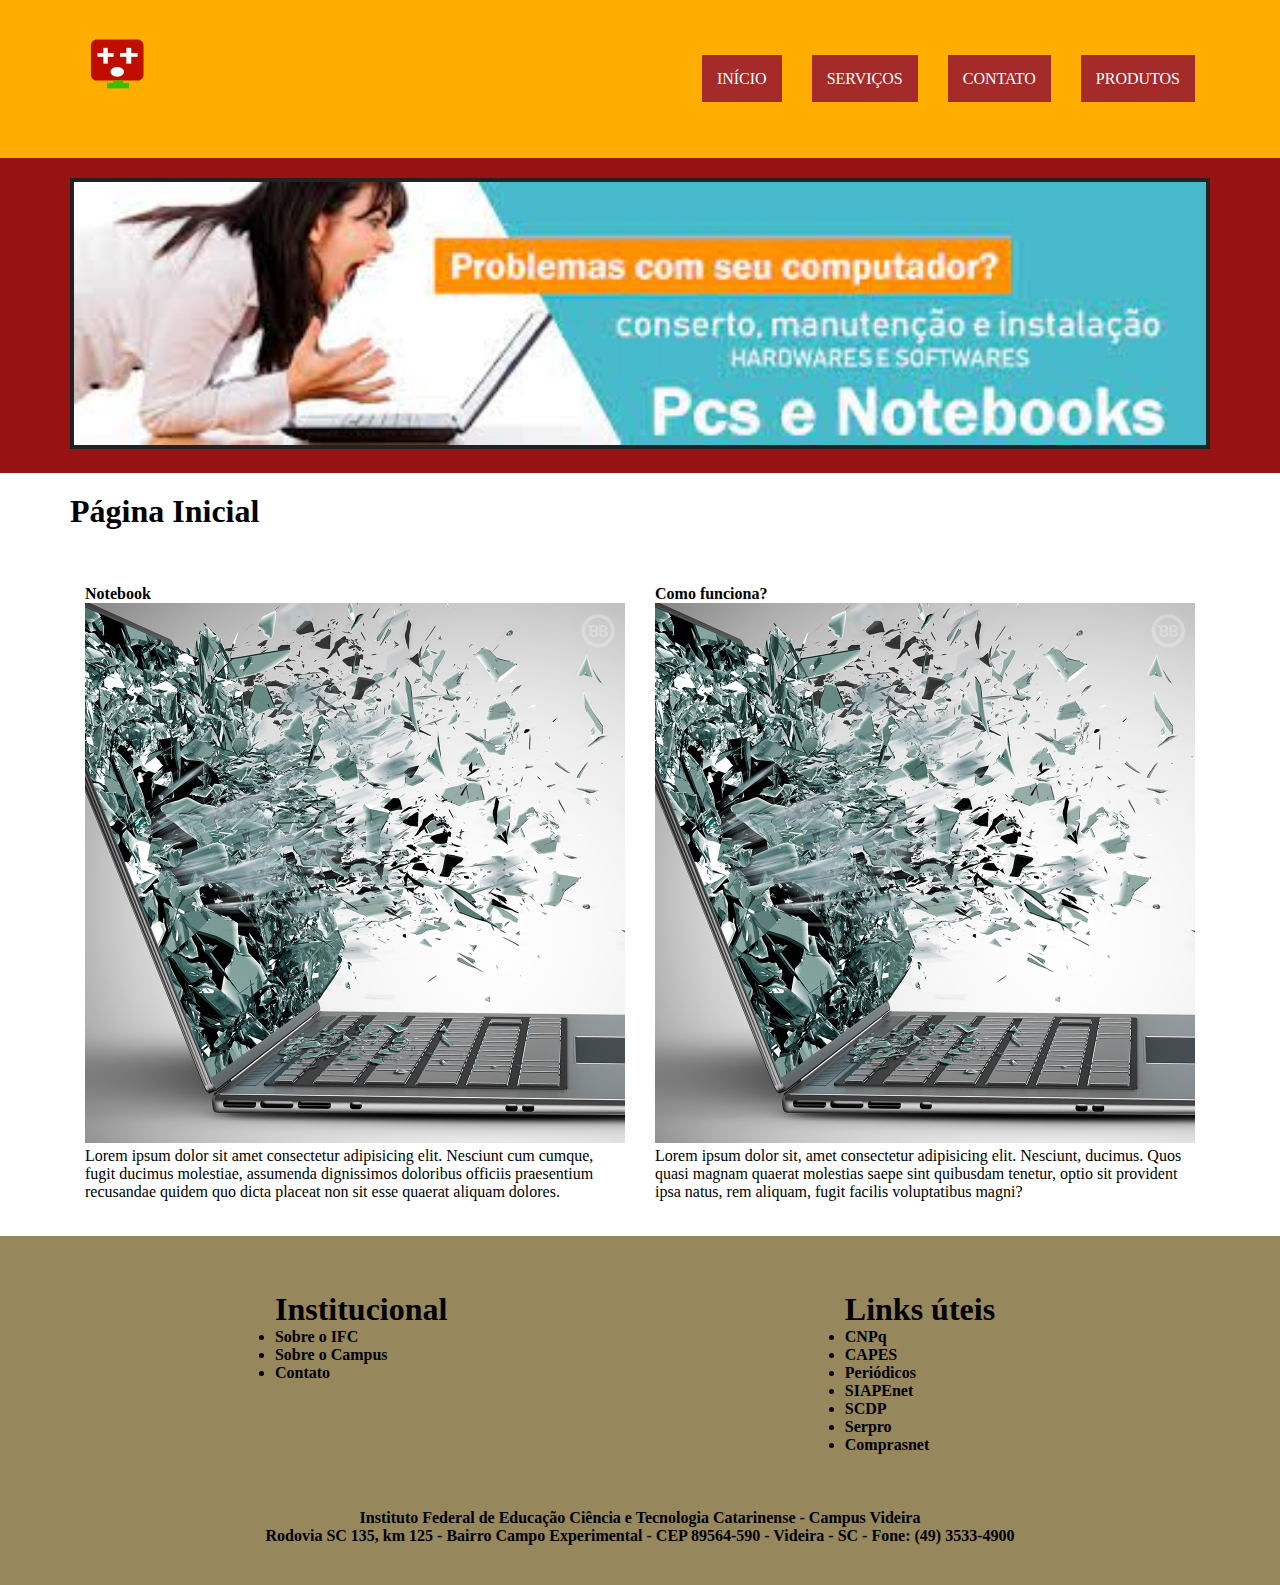
<file: index.html>
<!DOCTYPE html>
<html lang="en">
<head>
    <meta charset="UTF-8">
    <meta http-equiv="X-UA-Compatible" content="IE=edge">
    <meta name="viewport" content="width=device-width, initial-scale=1.0">
    <title>Document</title>
    <link rel="stylesheet" href="css/estilos.css">
</head>
<body>
    <nav>
        <div class="container clearfix">
            <h1>
                <a href="/">
                    <img src="img/trabalho-le-multimidia.svg" alt="Meu logotipo">
                </a>
            </h1>
            <ul>
                <li><a href="index.html">INÍCIO</a></li>
                <li><a href="serviços.html">SERVIÇOS</a></li>
                <li><a href="contato.html">CONTATO</a></li>
                <li><a href="produtos.html">PRODUTOS</a></li>
            </ul>
        </div>
    </nav>

    <header>
        <div class="container clearfix">
            <img src="img/download.jpg" 
            alt="Nossos Serviços">
        </div>
    </header>

    <div class="container clearfix">
        <h1>Página Inicial</h1>
    </div>

    <main>
        <div class="container clearfix">
            <div class="col-6" id="col-1">
                <h4>Notebook</h4>
                <img src="img/tela-do-notebook-quebrada.png" alt="Notebook">
                <p>Lorem ipsum dolor sit amet consectetur adipisicing elit. Nesciunt cum cumque, fugit ducimus molestiae, assumenda dignissimos doloribus officiis praesentium recusandae quidem quo dicta placeat non sit esse quaerat aliquam dolores.</p>
            </div>
            <div class="col-6" id="col-2">
                <h4>Como funciona?</h4>
                <img src="img/tela-do-notebook-quebrada.png" alt="Como funciona?">
                <p>Lorem ipsum dolor sit, amet consectetur adipisicing elit. Nesciunt, ducimus. Quos quasi magnam quaerat molestias saepe sint quibusdam tenetur, optio sit provident ipsa natus, rem aliquam, fugit facilis voluptatibus magni?</p>
            </div>
        </div>
    </main>

    <footer>

        <div class="container clearfix">
            <div class="col-2"></div>
            <div class="col-4" >

                <h1>Institucional</h1>
                <ul>
                    <li>Sobre o IFC</li>
                    <li>Sobre o Campus</li>
                    <li>Contato</li>
                </ul>
            </div>

            <div class="col-2"></div>
            <div class="col-4">

                <h1>Links úteis</h1>
                <ul>
                    <li>CNPq</li>
                    <li>CAPES</li>
                    <li>Periódicos</li>
                    <li>SIAPEnet</li>
                    <li>SCDP</li>
                    <li>Serpro</li>
                    <li>Comprasnet</li>
                </ul>
            </div>
        </div>
        <div class="container clearfix center">
            <p> Instituto Federal de Educação Ciência e Tecnologia Catarinense - Campus Videira</p>
            <p>Rodovia SC 135, km 125 - Bairro Campo Experimental - CEP 89564-590 - Videira - SC - Fone: (49) 3533-4900</p>
        </div>
    </footer>
</body>
</html>
</file>
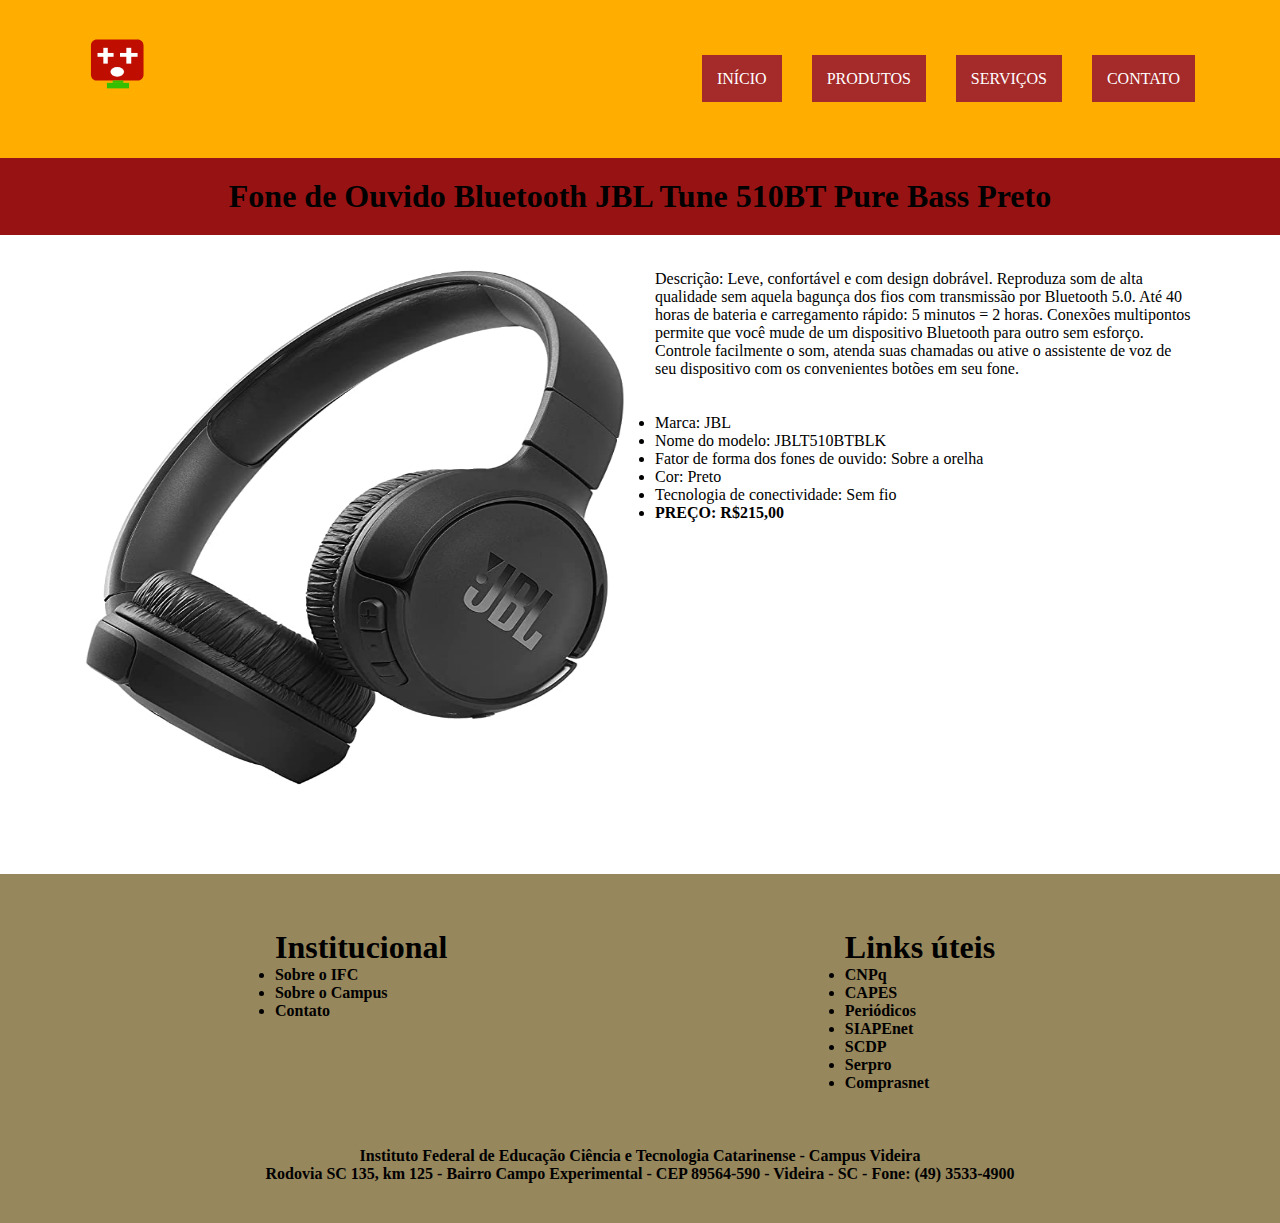
<file: fone de ouvido.html>
<!DOCTYPE html>
<html lang="pt-br">
<head>
    <meta charset="UTF-8">
    <meta http-equiv="X-UA-Compatible" content="IE=edge">
    <meta name="viewport" content="width=device-width, initial-scale=1.0">
    <title>FONE DE OUVIDO</title>
    <link rel="stylesheet" href="css/estilos.css">
    <link rel="shortcut icon" href="img/fone de ouvido.jpg" type="image x-icon">
</head>
<body>
    
    <nav>
        <div class="container clearfix">
            <h1><a href="index.html">
                <img src="img/trabalho-le-multimidia.svg" alt="Logotipo">
            </a>
        </h1>
        <ul>
            <li><a href="index.html">INÍCIO</a></li>
            <li><a href="produtos.html">PRODUTOS</a></li>
            <li><a href="servicos.html">SERVIÇOS</a></li>
            <li><a href="contato.html">CONTATO</a></li>
        </ul>
        </div>
    </nav>

    <header>
        <div class="container clearfix">
            <h1 align="center">Fone de Ouvido Bluetooth JBL Tune 510BT Pure Bass Preto</h1>
        </div>
    </header>

    <main>
        <div class="container clearfix">
            <div class="col-6" id="col-1">
                <img src="img/fone de ouvido.jpg" width="100px" height="515px" alt="FONE DE OUVIDO" align="center">
                <br><br><br><br>
            </div>
            <div class="col-6" id="col-2">
                <p>Descrição: Leve, confortável e com design dobrável.
                    Reproduza som de alta qualidade sem aquela bagunça dos fios com transmissão por Bluetooth 5.0.
                    Até 40 horas de bateria e carregamento rápido: 5 minutos = 2 horas.
                    Conexões multipontos permite que você mude de um dispositivo Bluetooth para outro sem esforço.
                    Controle facilmente o som, atenda suas chamadas ou ative o assistente de voz de seu dispositivo com os convenientes botões em seu fone.</p>
                <br><br>
                <li>Marca: JBL</li>
                <li>Nome do modelo: JBLT510BTBLK</li>
                <li>Fator de forma dos fones de ouvido: Sobre a orelha</li>
                <li>Cor: Preto</li>
                <li>Tecnologia de conectividade: Sem fio</li>
                <li><b>PREÇO: R$215,00</b></li>
            </div>
        </div>
    </main>

    <footer>

        <div class="container clearfix">
            <div class="col-2"></div>
            <div class="col-4" >

                <h1>Institucional</h1>
                <ul>
                    <li>Sobre o IFC</li>
                    <li>Sobre o Campus</li>
                    <li>Contato</li>
                </ul>
            </div>

            <div class="col-2"></div>
            <div class="col-4">

                <h1>Links úteis</h1>
                <ul>
                    <li>CNPq</li>
                    <li>CAPES</li>
                    <li>Periódicos</li>
                    <li>SIAPEnet</li>
                    <li>SCDP</li>
                    <li>Serpro</li>
                    <li>Comprasnet</li>
                </ul>
            </div>
        </div>
        <div class="container clearfix center">
            <p> Instituto Federal de Educação Ciência e Tecnologia Catarinense - Campus Videira</p>
            <p>Rodovia SC 135, km 125 - Bairro Campo Experimental - CEP 89564-590 - Videira - SC - Fone: (49) 3533-4900</p>
        </div>
    </footer>
</body>
</html>
</file>
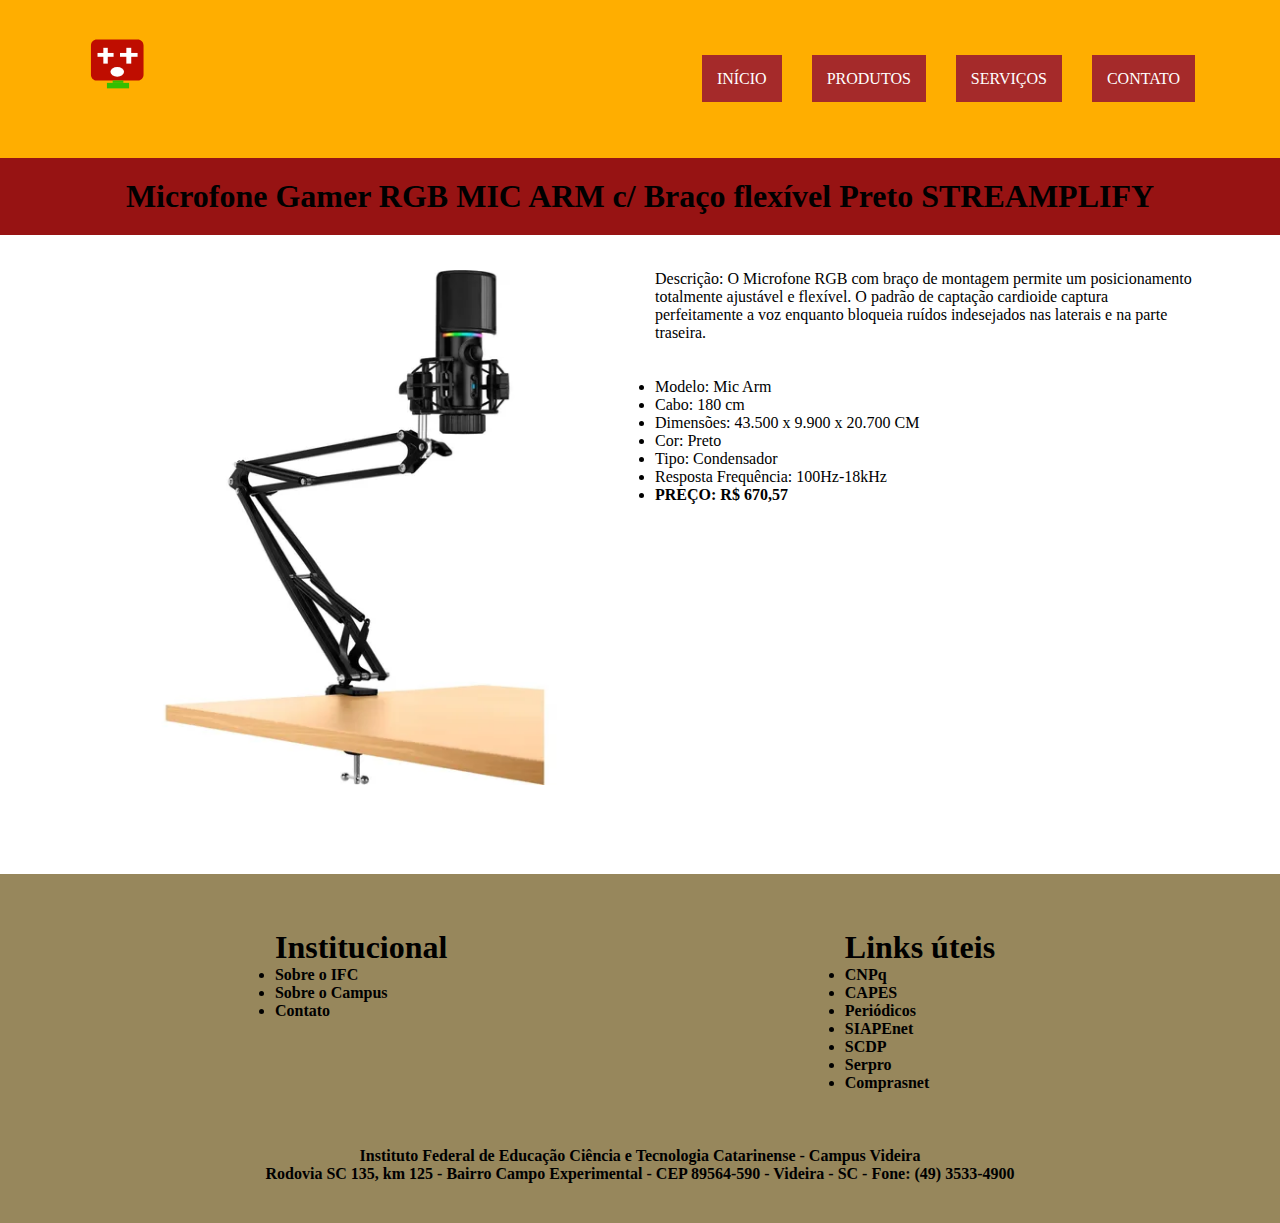
<file: microfone.html>
<!DOCTYPE html>
<html lang="pt-br">
<head>
    <meta charset="UTF-8">
    <meta http-equiv="X-UA-Compatible" content="IE=edge">
    <meta name="viewport" content="width=device-width, initial-scale=1.0">
    <title>FONE DE OUVIDO</title>
    <link rel="stylesheet" href="css/estilos.css">
    <link rel="shortcut icon" href="img/microfone.webp" type="image x-icon">
</head>
<body>
    
    <nav>
        <div class="container clearfix">
            <h1><a href="index.html">
                <img src="img/trabalho-le-multimidia.svg" alt="Logotipo">
            </a>
        </h1>
        <ul>
            <li><a href="index.html">INÍCIO</a></li>
            <li><a href="produtos.html">PRODUTOS</a></li>
            <li><a href="servicos.html">SERVIÇOS</a></li>
            <li><a href="contato.html">CONTATO</a></li>
        </ul>
        </div>
    </nav>

    <header>
        <div class="container clearfix">
            <h1 align="center">Microfone Gamer RGB MIC ARM c/ Braço flexível Preto STREAMPLIFY</h1>
        </div>
    </header>

    <main>
        <div class="container clearfix">
            <div class="col-6" id="col-1">
                <img src="img/microfone.webp" width="100px" height="515px" alt="MICROFONE" align="center">
                <br><br><br><br>
            </div>
            <div class="col-6" id="col-2">
                <p>Descrição: O Microfone RGB com braço de montagem permite um posicionamento totalmente ajustável e flexível. O padrão de captação cardioide captura perfeitamente a voz enquanto bloqueia ruídos indesejados nas laterais e na parte traseira.</p>
                <br><br>
                <li>Modelo: Mic Arm</li>
                <li>Cabo: 180 cm</li>
                <li>Dimensões: 43.500 x 9.900 x 20.700 CM</li>
                <li>Cor: Preto</li>
                <li>Tipo: Condensador</li>
                <li>Resposta Frequência: 100Hz-18kHz</li>
                <li><b>PREÇO: R$ 670,57</b></li>
            </div>
        </div>
    </main>

    <footer>

        <div class="container clearfix">
            <div class="col-2"></div>
            <div class="col-4" >

                <h1>Institucional</h1>
                <ul>
                    <li>Sobre o IFC</li>
                    <li>Sobre o Campus</li>
                    <li>Contato</li>
                </ul>
            </div>

            <div class="col-2"></div>
            <div class="col-4">

                <h1>Links úteis</h1>
                <ul>
                    <li>CNPq</li>
                    <li>CAPES</li>
                    <li>Periódicos</li>
                    <li>SIAPEnet</li>
                    <li>SCDP</li>
                    <li>Serpro</li>
                    <li>Comprasnet</li>
                </ul>
            </div>
        </div>
        <div class="container clearfix center">
            <p> Instituto Federal de Educação Ciência e Tecnologia Catarinense - Campus Videira</p>
            <p>Rodovia SC 135, km 125 - Bairro Campo Experimental - CEP 89564-590 - Videira - SC - Fone: (49) 3533-4900</p>
        </div>
    </footer>
</body>
</html>
</file>
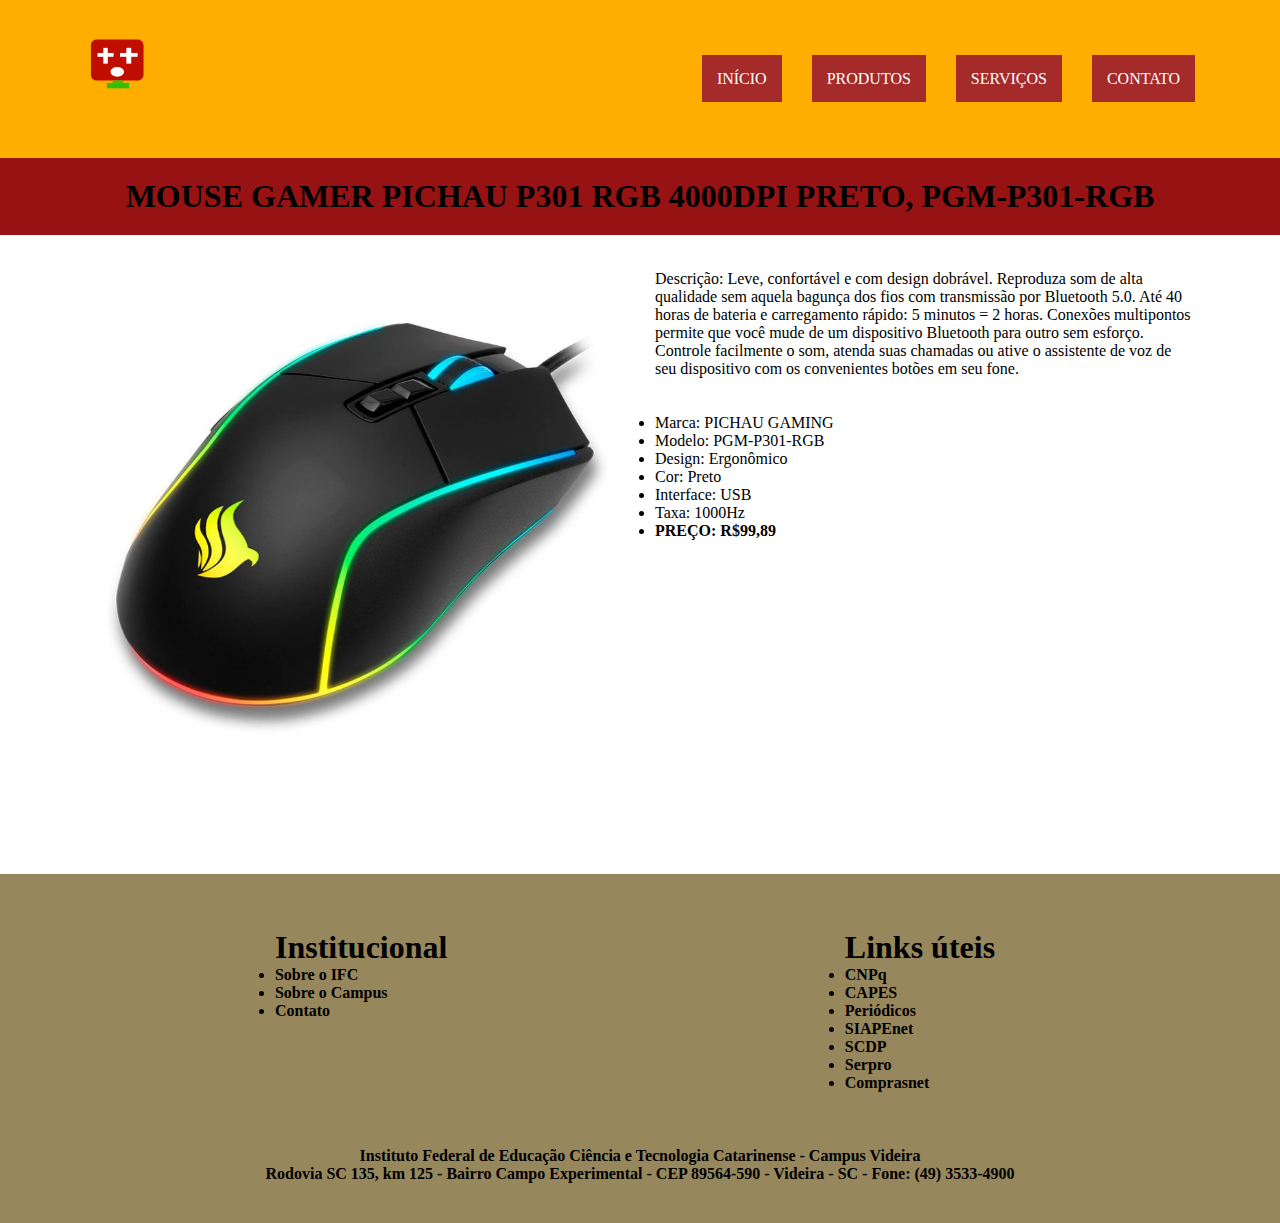
<file: mouse.html>
<!DOCTYPE html>
<html lang="pt-br">
<head>
    <meta charset="UTF-8">
    <meta http-equiv="X-UA-Compatible" content="IE=edge">
    <meta name="viewport" content="width=device-width, initial-scale=1.0">
    <title>FONE DE OUVIDO</title>
    <link rel="stylesheet" href="css/estilos.css">
    <link rel="shortcut icon" href="img/mouse.jpg" type="image x-icon">
</head>
<body>
    
    <nav>
        <div class="container clearfix">
            <h1><a href="index.html">
                <img src="img/trabalho-le-multimidia.svg" alt="Logotipo">
            </a>
        </h1>
        <ul>
            <li><a href="index.html">INÍCIO</a></li>
            <li><a href="produtos.html">PRODUTOS</a></li>
            <li><a href="servicos.html">SERVIÇOS</a></li>
            <li><a href="contato.html">CONTATO</a></li>
        </ul>
        </div>
    </nav>

    <header>
        <div class="container clearfix">
            <h1 align="center">MOUSE GAMER PICHAU P301 RGB 4000DPI PRETO, PGM-P301-RGB</h1>
        </div>
    </header>

    <main>
        <div class="container clearfix">
            <div class="col-6" id="col-1">
                <img src="img/mouse.jpg" width="100px" height="515px" alt="MOUSE" align="center">
                <br><br><br><br>
            </div>
            <div class="col-6" id="col-2">
                <p>Descrição: Leve, confortável e com design dobrável.
                    Reproduza som de alta qualidade sem aquela bagunça dos fios com transmissão por Bluetooth 5.0.
                    Até 40 horas de bateria e carregamento rápido: 5 minutos = 2 horas.
                    Conexões multipontos permite que você mude de um dispositivo Bluetooth para outro sem esforço.
                    Controle facilmente o som, atenda suas chamadas ou ative o assistente de voz de seu dispositivo com os convenientes botões em seu fone.</p>
                <br><br>
                <li>Marca: PICHAU GAMING</li>
                <li>Modelo:	PGM-P301-RGB</li>
                <li>Design:	Ergonômico</li>
                <li>Cor: Preto</li>
                <li>Interface: USB</li>
                <li>Taxa: 1000Hz</li>
                <li><b>PREÇO: R$99,89</b></li>
            </div>
        </div>
    </main>

    <footer>

        <div class="container clearfix">
            <div class="col-2"></div>
            <div class="col-4" >

                <h1>Institucional</h1>
                <ul>
                    <li>Sobre o IFC</li>
                    <li>Sobre o Campus</li>
                    <li>Contato</li>
                </ul>
            </div>

            <div class="col-2"></div>
            <div class="col-4">

                <h1>Links úteis</h1>
                <ul>
                    <li>CNPq</li>
                    <li>CAPES</li>
                    <li>Periódicos</li>
                    <li>SIAPEnet</li>
                    <li>SCDP</li>
                    <li>Serpro</li>
                    <li>Comprasnet</li>
                </ul>
            </div>
        </div>
        <div class="container clearfix center">
            <p> Instituto Federal de Educação Ciência e Tecnologia Catarinense - Campus Videira</p>
            <p>Rodovia SC 135, km 125 - Bairro Campo Experimental - CEP 89564-590 - Videira - SC - Fone: (49) 3533-4900</p>
        </div>
    </footer>
</body>
</html>
</file>
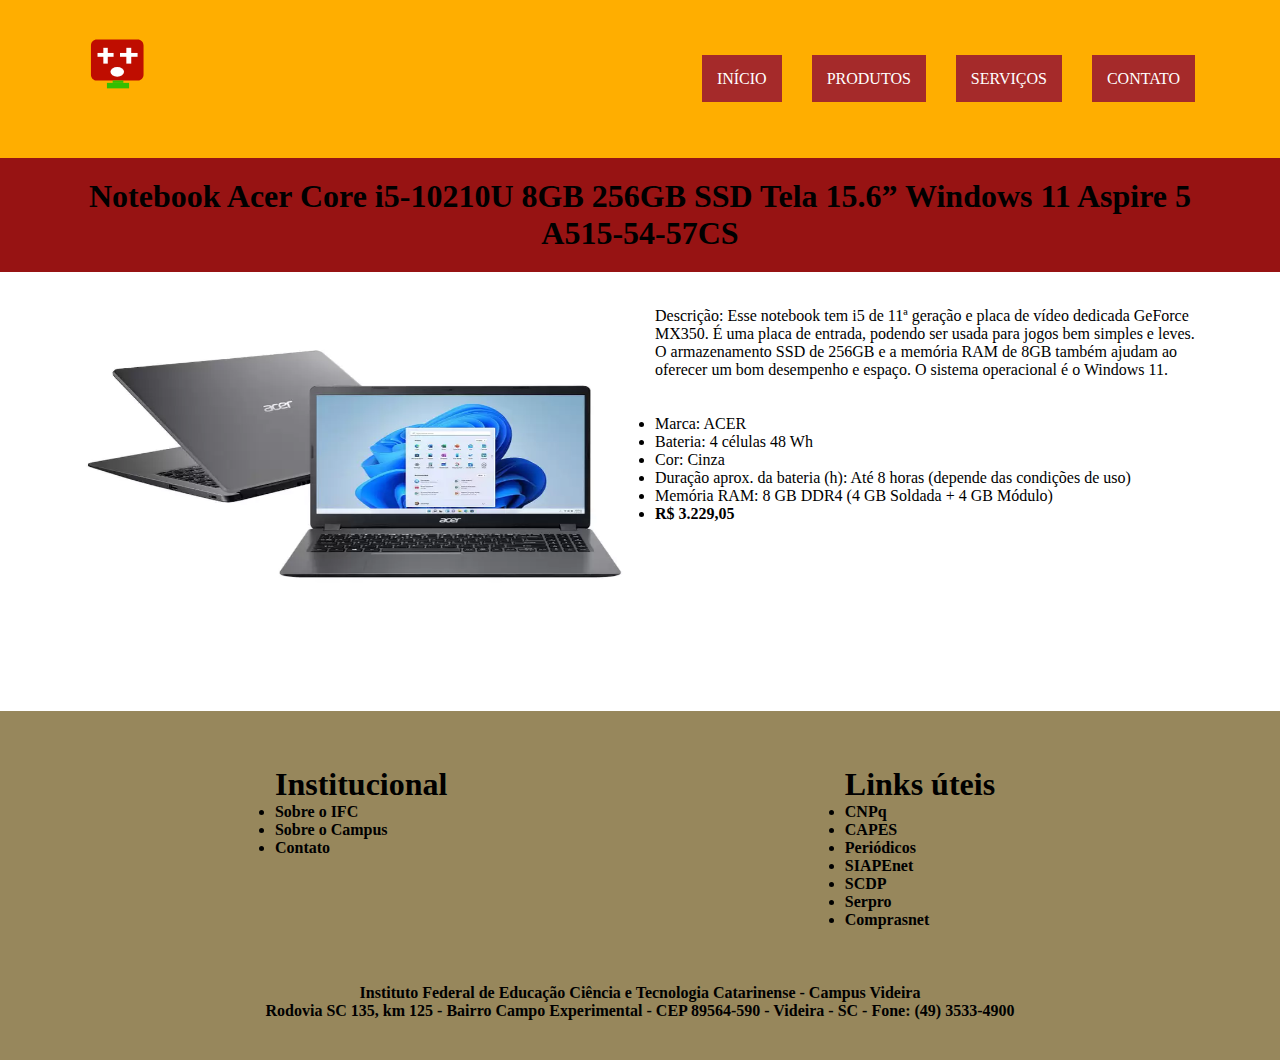
<file: notebook.html>
<!DOCTYPE html>
<html lang="pt-br">
<head>
    <meta charset="UTF-8">
    <meta http-equiv="X-UA-Compatible" content="IE=edge">
    <meta name="viewport" content="width=device-width, initial-scale=1.0">
    <title>NOTEBOOK ACER</title>
    <link rel="stylesheet" href="css/estilos.css">
    <link rel="shortcut icon" href="img/notebook-acer.webp" type="image x-icon">
</head>
<body>
    
    <nav>
        <div class="container clearfix">
            <h1><a href="index.html">
                <img src="img/trabalho-le-multimidia.svg" alt="Logotipo">
            </a>
        </h1>
        <ul>
            <li><a href="index.html">INÍCIO</a></li>
            <li><a href="produtos.html">PRODUTOS</a></li>
            <li><a href="servicos.html">SERVIÇOS</a></li>
            <li><a href="contato.html">CONTATO</a></li>
        </ul>
        </div>
    </nav>

    <header>
        <div class="container clearfix">
            <h1 align="center">Notebook Acer Core i5-10210U 8GB 256GB SSD Tela 15.6” Windows 11 Aspire 5 A515-54-57CS</h1>
        </div>
    </header>

    <main>
        <div class="container clearfix">
            <div class="col-6" id="col-1">
                <img src="img/notebook-acer.webp" width="600px" height="315px" alt="NOTEBOOK" align="center">
                <br><br><br><br>
            </div>
            <div class="col-6" id="col-2">
                <p>Descrição: Esse notebook tem i5 de 11ª geração e placa de vídeo dedicada GeForce MX350. É uma placa de entrada, podendo ser usada para jogos bem simples e leves. O armazenamento SSD de 256GB e a memória RAM de 8GB também ajudam ao oferecer um bom desempenho e espaço. O sistema operacional é o Windows 11. </p>
                <br><br>
                <li>Marca: ACER</li>
                <li>Bateria: 4 células 48 Wh</li>
                <li>Cor: Cinza</li>
                <li>Duração aprox. da bateria (h): Até 8 horas (depende das condições de uso)</li>
                <li>Memória RAM: 8 GB DDR4 (4 GB Soldada + 4 GB Módulo)</li>
                <li><b>R$ 3.229,05</b></li>
            </div>
        </div>
    </main>

    <footer>

        <div class="container clearfix">
            <div class="col-2"></div>
            <div class="col-4" >

                <h1>Institucional</h1>
                <ul>
                    <li>Sobre o IFC</li>
                    <li>Sobre o Campus</li>
                    <li>Contato</li>
                </ul>
            </div>

            <div class="col-2"></div>
            <div class="col-4">

                <h1>Links úteis</h1>
                <ul>
                    <li>CNPq</li>
                    <li>CAPES</li>
                    <li>Periódicos</li>
                    <li>SIAPEnet</li>
                    <li>SCDP</li>
                    <li>Serpro</li>
                    <li>Comprasnet</li>
                </ul>
            </div>
        </div>
        <div class="container clearfix center">
            <p> Instituto Federal de Educação Ciência e Tecnologia Catarinense - Campus Videira</p>
            <p>Rodovia SC 135, km 125 - Bairro Campo Experimental - CEP 89564-590 - Videira - SC - Fone: (49) 3533-4900</p>
        </div>
    </footer>
</body>
</html>
</file>
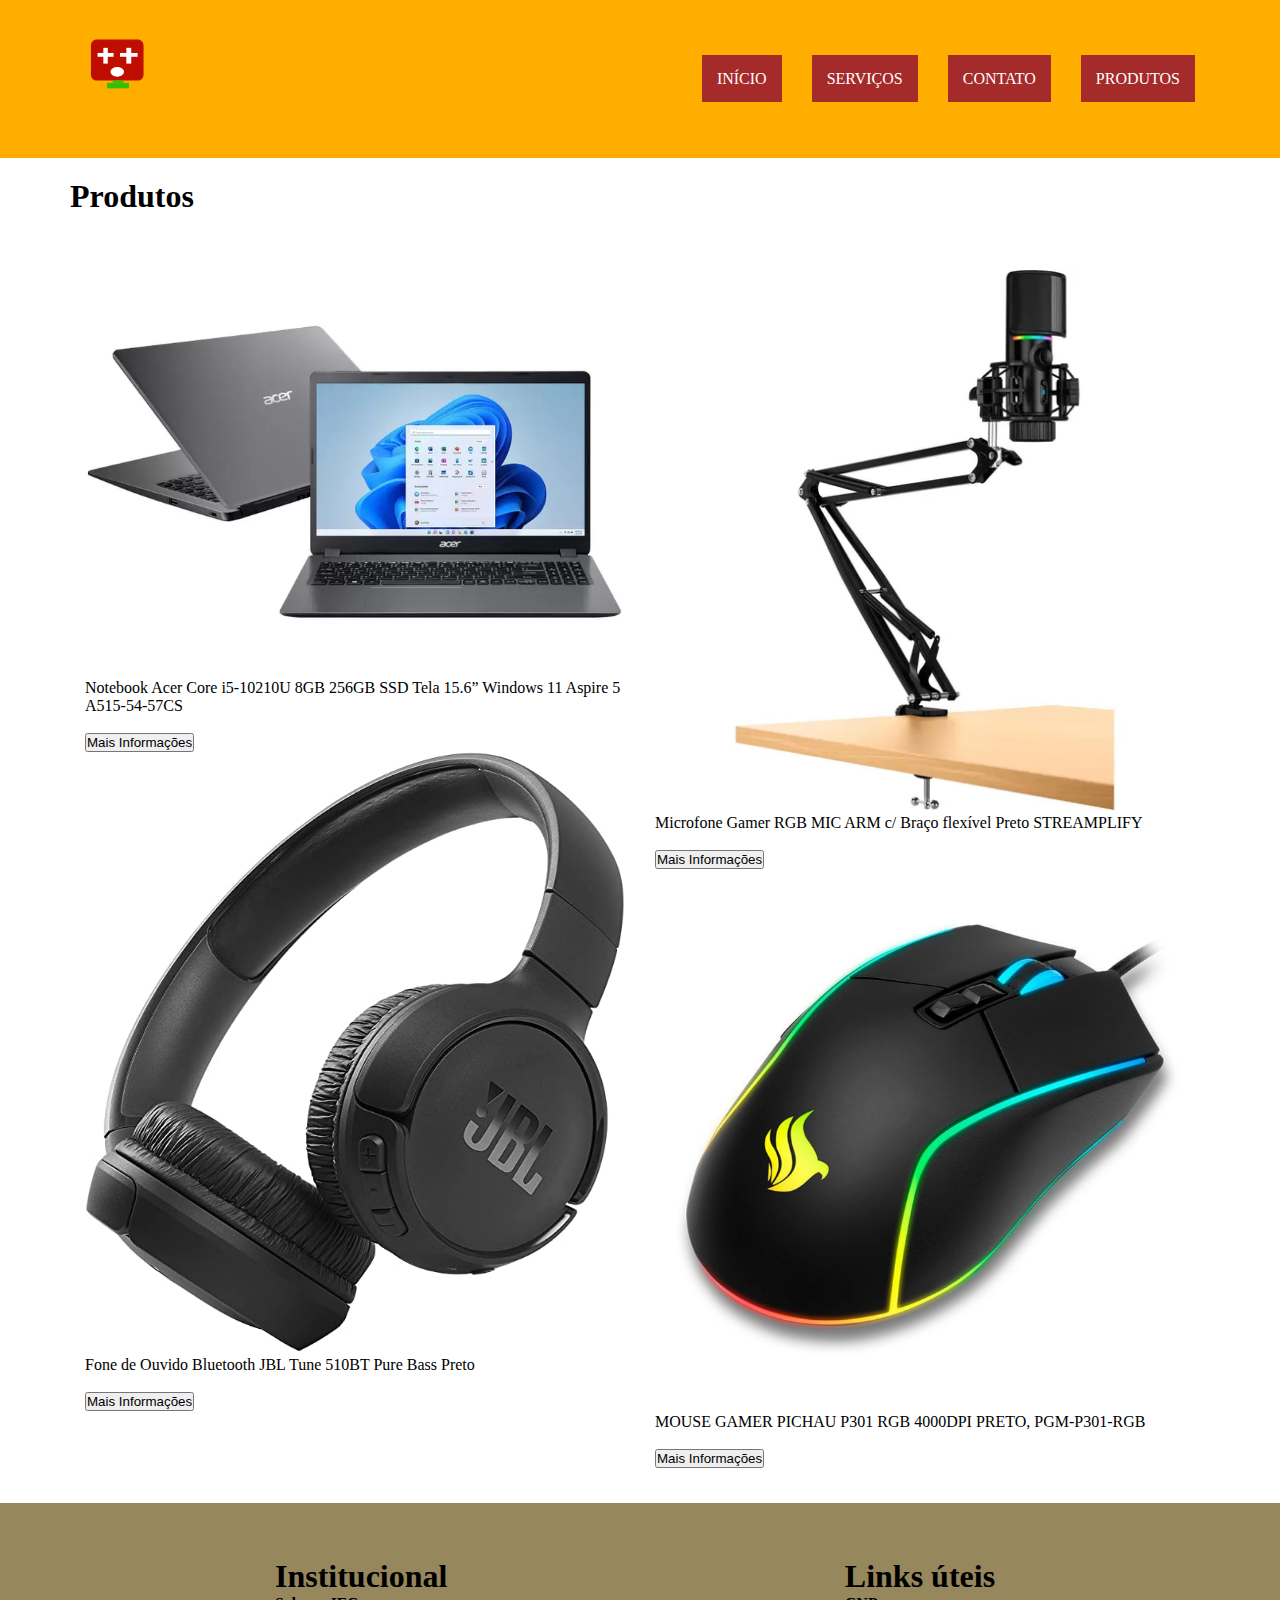
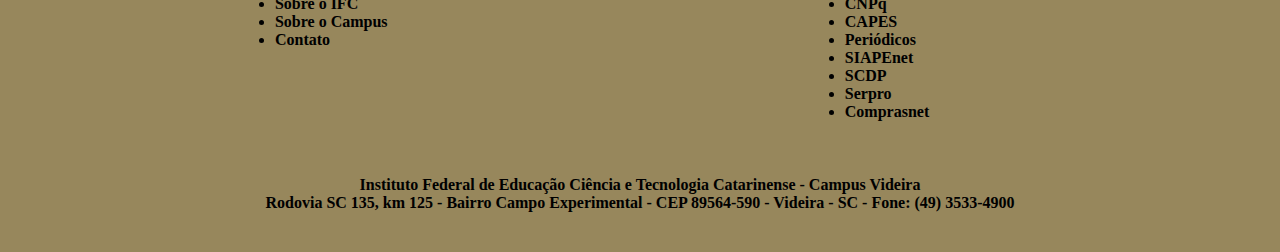
<file: produtos.html>
<!DOCTYPE html>
<html lang="en">
<head>
    <meta charset="UTF-8">
    <meta http-equiv="X-UA-Compatible" content="IE=edge">
    <meta name="viewport" content="width=device-width, initial-scale=1.0">
    <title>Document</title>
    <link rel="stylesheet" href="css/estilos.css">
</head>
<body>
    <nav>
        <div class="container clearfix">
            <h1>
                <a href="/">
                    <img src="img/trabalho-le-multimidia.svg" alt="Meu logotipo">
                </a>
            </h1>
            <ul>
                <li><a href="index.html">INÍCIO</a></li>
                <li><a href="serviços.html">SERVIÇOS</a></li>
                <li><a href="contato.html">CONTATO</a></li>
                <li><a href="produtos.html">PRODUTOS</a></li>
            </ul>
        </div>
    </nav>

    <div class="container clearfix">
        <h1>Produtos</h1>
    </div>
</body>
</html>
    
<div class="container clearfix">
    <div class="col-6" id="produto1">
        
        <a href="notebook.html"><img src="img/notebook-acer.webp" alt="NOTEBOOK ACER"></a>
        <p>Notebook Acer Core i5-10210U 8GB 256GB SSD Tela 15.6” Windows 11 Aspire 5 A515-54-57CS</p>
        <br>
        <a href="notebook.html">
        <input type="button" value="Mais Informações"></a>
        
        
        
            <a href="fone de ouvido.html"><img src="img/fone de ouvido.jpg" alt="FONE DE OUVIDO" width="150px" height="600px"></a>
            <p>Fone de Ouvido Bluetooth JBL Tune 510BT Pure Bass Preto</p>
            <br>
            <a href="fone de ouvido.html"><input type="button" value="Mais Informações"></a>
       
    </div>

    <div class="col-6" id="produto3">
        
        <a href="microfone.html"><img src="img/microfone.webp" alt="MICROFONE" width="100px"></a>
        <p>Microfone Gamer RGB MIC ARM c/ Braço flexível Preto STREAMPLIFY</p>
        <br>
        <a href="microfone.html"><input type="button" value="Mais Informações"></a>
        
        
        
            <a href="mouse.html"><img src="img/mouse.jpg" alt="mouse"></a>
            <p>MOUSE GAMER PICHAU P301 RGB 4000DPI PRETO, PGM-P301-RGB</p>
            <br>
            <a href="mouse.html"><input type="button" value="Mais Informações"></a>
       
    </div>
</div>

<footer>

    <div class="container clearfix">
        <div class="col-2"></div>
        <div class="col-4" >

            <h1>Institucional</h1>
            <ul>
                <li>Sobre o IFC</li>
                <li>Sobre o Campus</li>
                <li>Contato</li>
            </ul>
        </div>

        <div class="col-2"></div>
        <div class="col-4">

            <h1>Links úteis</h1>
            <ul>
                <li>CNPq</li>
                <li>CAPES</li>
                <li>Periódicos</li>
                <li>SIAPEnet</li>
                <li>SCDP</li>
                <li>Serpro</li>
                <li>Comprasnet</li>
            </ul>
        </div>
    </div>
    <div class="container clearfix center">
        <p> Instituto Federal de Educação Ciência e Tecnologia Catarinense - Campus Videira</p>
        <p>Rodovia SC 135, km 125 - Bairro Campo Experimental - CEP 89564-590 - Videira - SC - Fone: (49) 3533-4900</p>
    </div>
</footer>
</body>
</html>
</file>
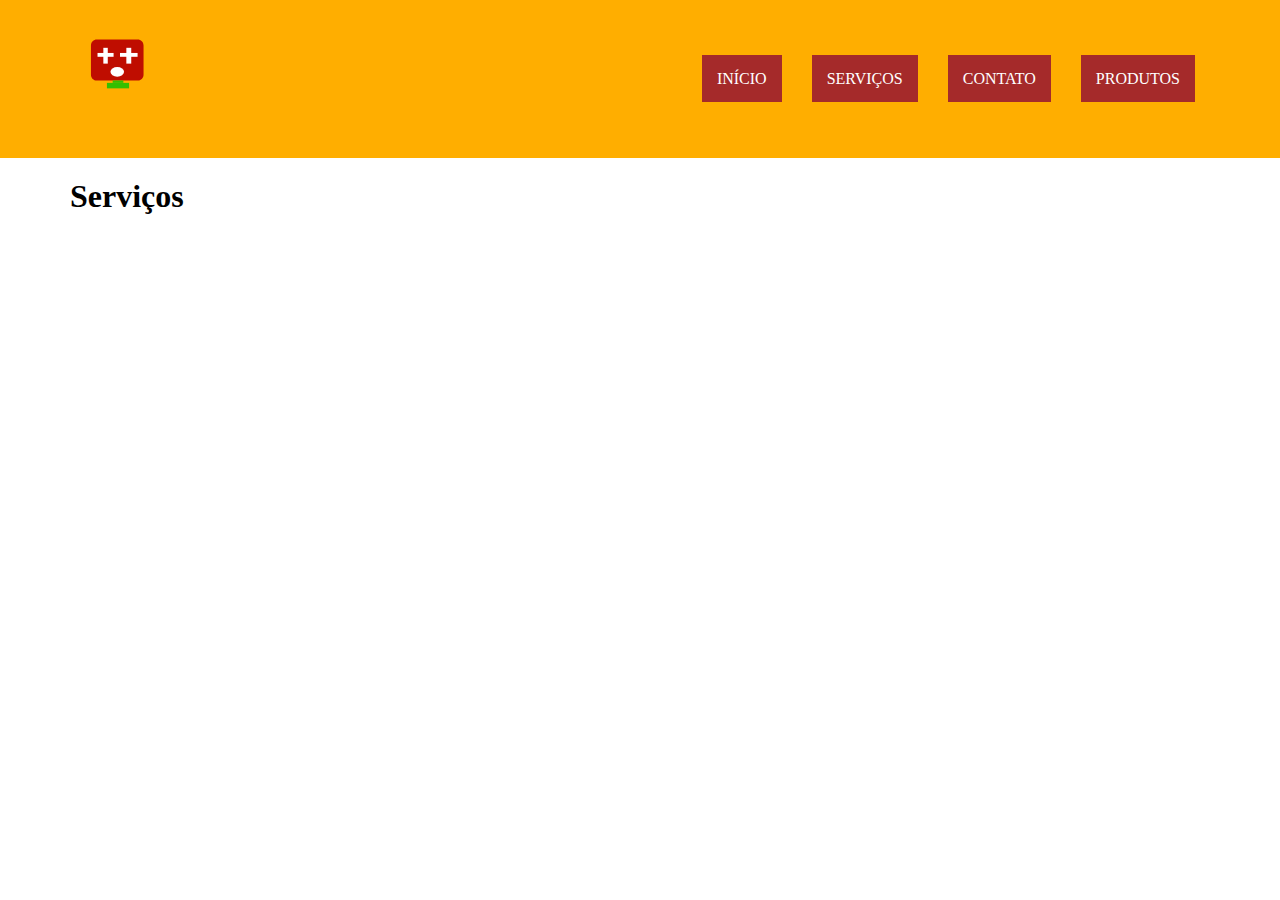
<file: serviços.html>
<!DOCTYPE html>
<html lang="en">
<head>
    <meta charset="UTF-8">
    <meta http-equiv="X-UA-Compatible" content="IE=edge">
    <meta name="viewport" content="width=device-width, initial-scale=1.0">
    <title>Document</title>
    <link rel="stylesheet" href="css/estilos.css">
</head>
<body>
    <nav>
        <div class="container clearfix">
            <h1>
                <a href="/">
                    <img src="img/trabalho-le-multimidia.svg" alt="Meu logotipo">
                </a>
            </h1>
            <ul>
                <li><a href="index.html">INÍCIO</a></li>
                <li><a href="serviços.html">SERVIÇOS</a></li>
                <li><a href="contato.html">CONTATO</a></li>
                <li><a href="produtos.html">PRODUTOS</a></li>
            </ul>
        </div>
    </nav>

    <div class="container clearfix">
        <h1>Serviços</h1>
    </div>
</body>
</html>
</file>
<file: css/estilos.css>
/*IMPORTAR FONTE EXTERNA*/
@import url('https://fonts.googleapis.com/css2?family=Poppins:wght@300&display=swap');
* {
    margin: 0;
    padding: 0;
    box-sizing: border-box;
}
/*AQUELE CABEÇALHO SE ALTERA AQUI*/
.container {
    width: 1140px;
    max-width: 100%;
    margin: auto;
    padding: 20px 0;
}

nav {
    width: 100%;
    padding: 15px 0;
    background-color: rgb(255, 174, 0);
    float: left;
}

nav h1 {
    float: left;
}

nav h1 a img {
    width: 100px;
}

nav ul {
    float: right;
}

nav ul li {
    list-style: none;
    display: inline;
    float: left;
    padding: 35px 15px;
}

nav ul li a {
    background-color: brown;
    color: white;
    padding: 15px;
    /* margin: 15px; */
    text-decoration: none;
}

/*ESSE MUDA A COR DOS QUADRINHOS*/
nav ul li a:hover {
    background-color: rgb(196, 91, 53);
    color: black;
}
/*ESSE MUDA A COR DO FUNDO PRINCIPAL*/
header {
    background-color: rgb(151, 19, 19);

}
/*MUDA OS DADOS DO TAMANHO E MOLDURA DA IMAGEM*/
header img {
    width: 100%;
    border: 4px solid#222;

}
/*COMO UM FLOAT, PARA FLUTUAR OS ERROS*/
.clearfix {
    overflow: auto;
}

.clearfix::after {
    content: "";
    clear: both;
    display: table;
}

.col-1 {width: 8.33%;}
.col-2 {width: 16.66%;}
.col-3 {width: 25%;}
.col-4 {width: 33.33%;}
.col-5 {width: 41.66%}
.col-6 {width: 50%;}
.col-7 {width: 58.33%;}
.col-8 {width: 66.66%;}
.col-9 {width: 75%;}
.col-10 {width: 83.33%;}
.col-11 {width: 91.66%;}
.col-12 {width: 100%;}

/* 
R$1.000,00 
$1,000.00
*/


[class*="col-"] {
    float: left;
    padding: 15px;
    
}
/*MUDA AS IMAGENS DOS PRIMEIROS COMPUTADORES*/
img {
    width: 100%;
}

h3 {
    margin: 10px 0;
}

.center {
    text-align: center;
}
/*PARTE DE BAIXO*/
footer {
    background-color: rgba(104, 81, 19, 0.69);
    font-weight: bold;
    padding-top: 20px;
    padding-bottom: 20px;
}
/*PARTE DOS FORMULÁRIOS*/
input[type="text"],
input[type="email"],
textarea{
    width:100%;
    padding: 4px;
    margin-bottom: 10px;
    border:1px solid rgb(48, 15, 15);
    outline: none;
}

input[type="text"]:focus,
input[type="email"]:focus,
textarea:focus {
    background-color: rgb(184, 73, 73);
}

.title{
    font-family: 'Times New Roman', Times, serif;
}
</file>
